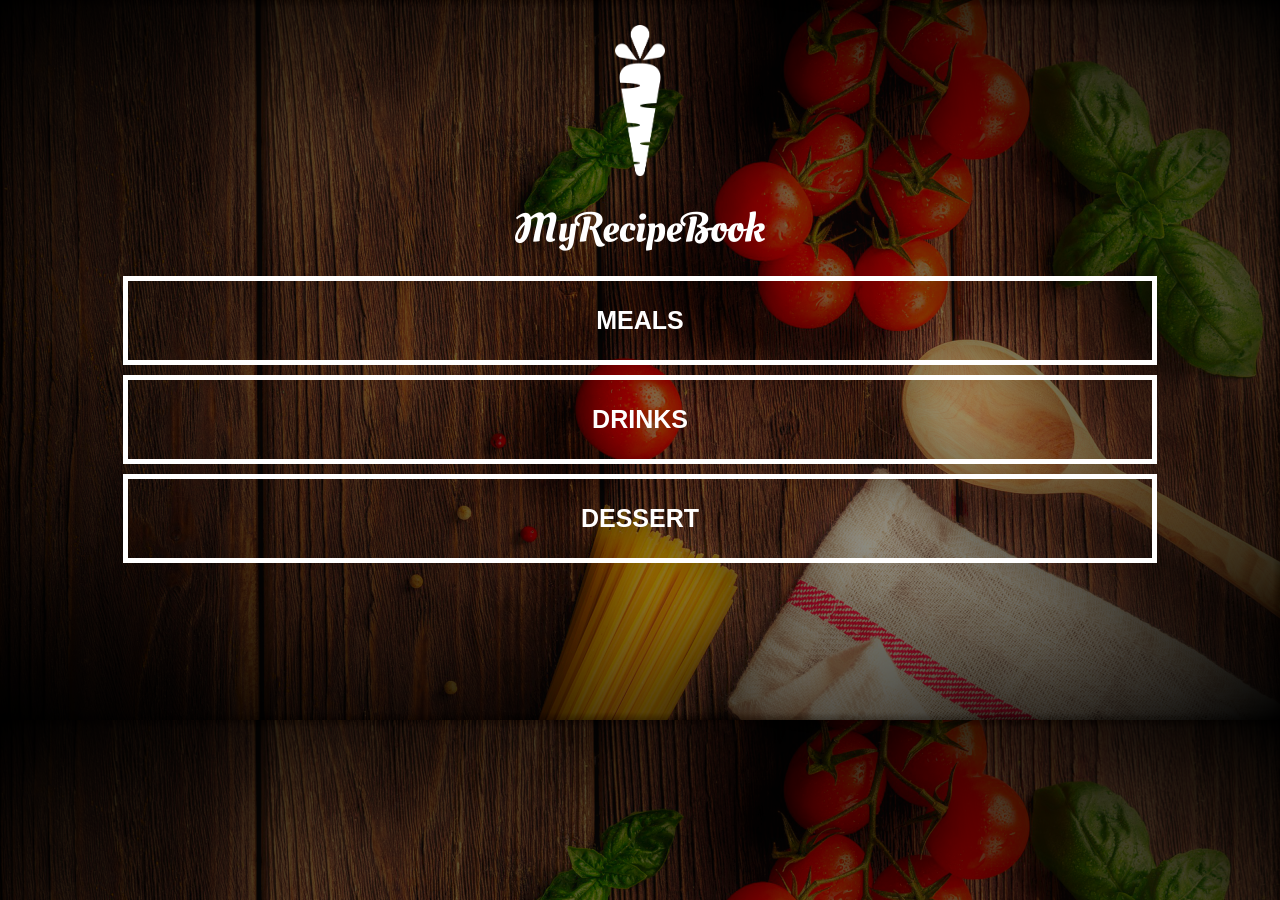
<file: index.html>
<!DOCTYPE html>
<html>
    <head>
        <link rel="stylesheet" href="styles.css">
        <title>My Receipe Book</title>
        <meta charset="UTF_8">
        <meta name="viewport" content="width=device-width, initial-scale=1.0">
    </head>

    <body class="body-home">    

        <div id="home">

            <img src="images/logo-img.png" id="home-logo-img">

             <img src="images/logo-text.png" id="home-logo-text">

            <div class="home-menu">
                <a href="list-recipes.html?category=main" class="home-menu-item">
                    <p>Meals</p>
                </a>

                <a href="list-recipes.html?category=drink" class="home-menu-item">
                    <p>Drinks</p>
                </a>

                <a href="list-recipes.html?category=dessert" class="home-menu-item">
                    <p>Dessert</p>
                </a>
            </div>
        </div>
    </body>
</html>
</file>
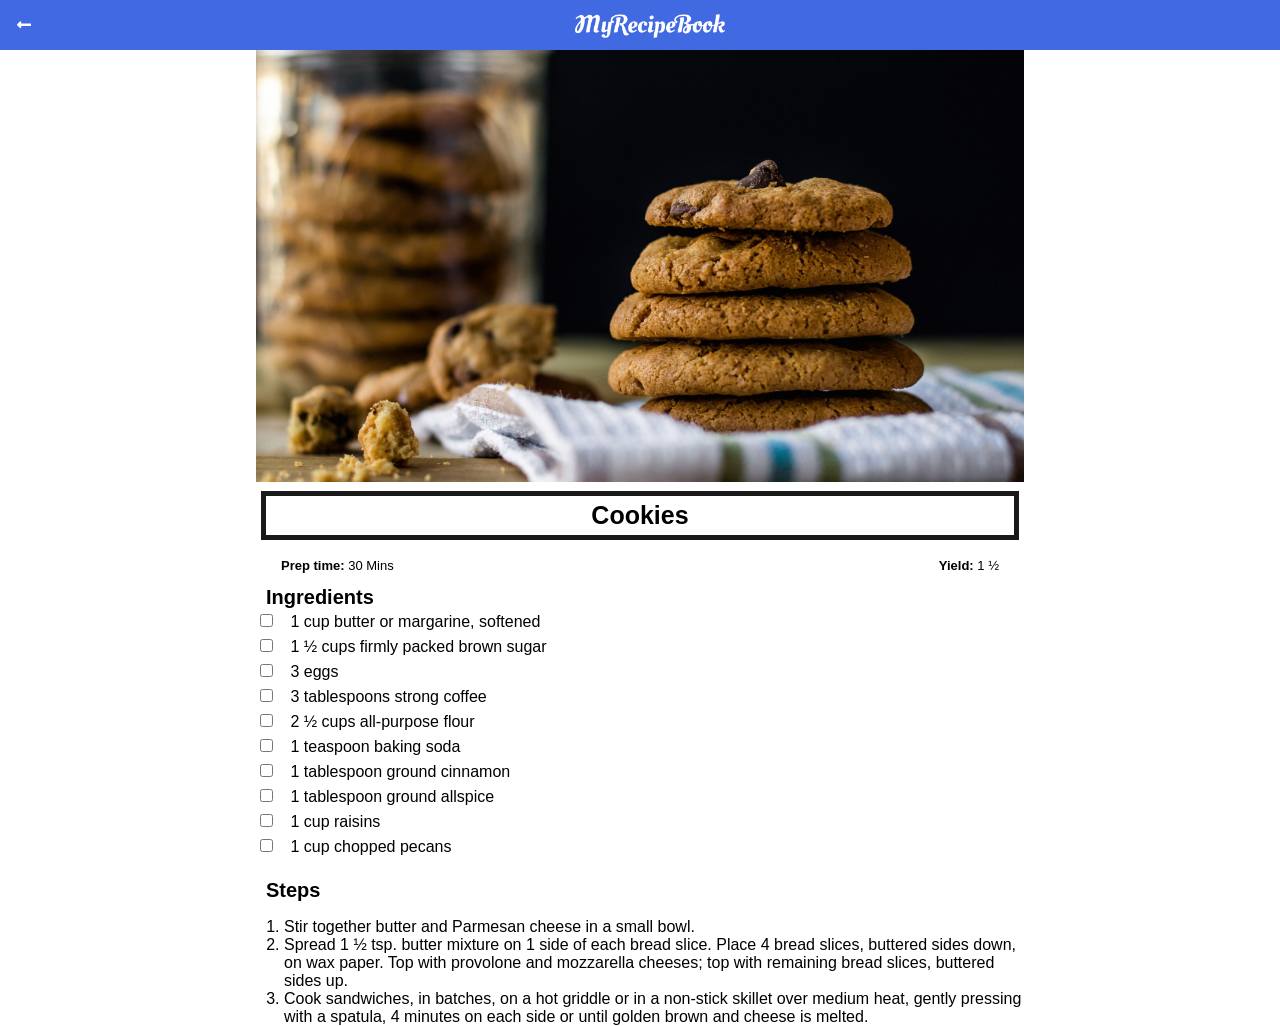
<file: cookies.html>
<!DOCTYPE html>
<html>
    <head>
        
        <title>My Recipe Book | Desserts | Cookies</title>
        <link rel="stylesheet" href="styles.css">
        <link rel="stylesheet" href="fontawesome/css/all.css">
        <meta charset="UTF_8">
        <meta name="viewport" content="width=device-width, initial-scale=1.0">
    </head>

    <body class="body-recipes">  
        
        <div class="header">
            <a href="index.html">
                <i class="fas fa-long-arrow-alt-left"></i>
            </a>

            <img src="images/logo-text.png">
        </div>
        
        <div id="recipe">
            <div class="recipe-details">
                <img src="images/cookies.png">

                <h1>Cookies</h1>

                <div class="recipe-details-info">
                    <p><b>Prep time:</b> 30 Mins</p>
                    <p style="float: right;"><b>Yield:</b> 1 &#189;</p>
                </div>

                <div class="recipe-details-ingredients">
                    <h2>Ingredients</h2>

                    <input type="checkbox" id="check-01">
                    <label for="check-01">1 cup butter or margarine, softened</label>
                        <br>
                    <input type="checkbox" id="check-02">
                    <label for="check-02">1 &#189; cups firmly packed brown sugar</label>
                        <br>
                    <input type="checkbox" id="check-03">
                    <label for="check-03">3 eggs</label>
                        <br>
                    <input type="checkbox" id="check-04">
                    <label for="check-04">3 tablespoons strong coffee</label>
                        <br>
                    <input type="checkbox" id="check-05">
                    <label for="check-05">2 &#189; cups all-purpose flour</label>
                        <br>
                    <input type="checkbox" id="check-06">
                    <label for="check-06">1 teaspoon baking soda</label>
                        <br>
                    <input type="checkbox" id="check-07">
                    <label for="check-07">1 tablespoon ground cinnamon</label>
                        <br>
                    <input type="checkbox" id="check-08">
                    <label for="check-08">1 tablespoon ground allspice</label>
                        <br>
                    <input type="checkbox" id="check-09">
                    <label for="check-09">1 cup raisins</label>
                        <br>
                    <input type="checkbox" id="check-10">
                    <label for="check-10">1 cup chopped pecans</label>
                        <br>
                        
                </div>

                <div class="recipe-details-steps">
                    <h2>Steps</h2>

                    <ol>
                        <li>Stir together butter and Parmesan cheese in a small bowl.</li>
                        <li>Spread 1 &#189; tsp. butter mixture on 1 side of each bread slice. Place 4 bread slices, buttered sides down, on wax paper. Top with provolone and mozzarella cheeses; top with remaining bread slices, buttered sides up.</li>
                        <li>Cook sandwiches, in batches, on a hot griddle or in a non-stick skillet over medium heat, gently pressing with a spatula, 4 minutes on each side or until golden brown and cheese is melted.</li>
                    </ol>
                </div>
            </div>

            
        </div>
    </body>
</html>
</file>
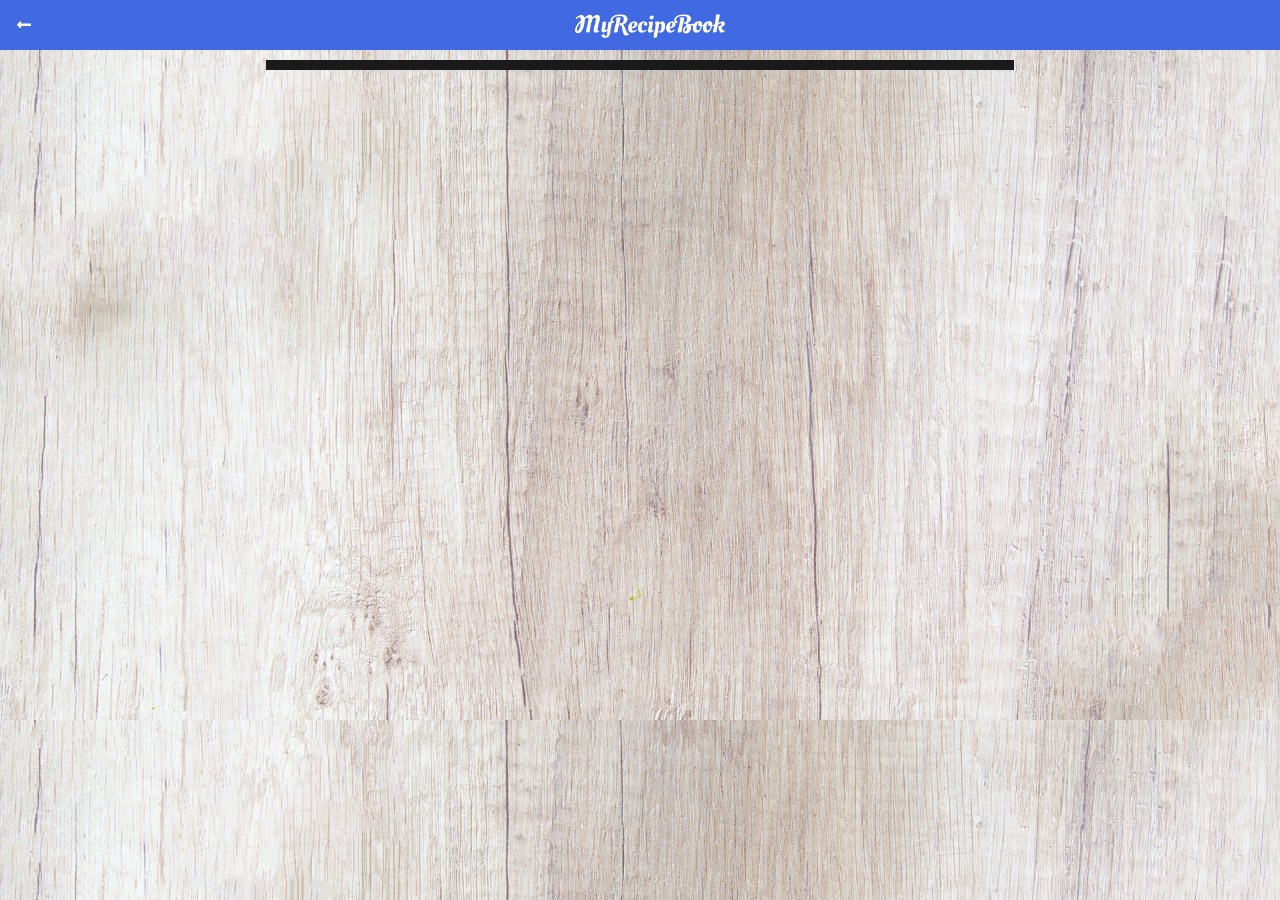
<file: list-recipes.html>
<!DOCTYPE html>
<html>
    <head>
        
        <title>My Recipe Book | Meals</title>
        <link rel="stylesheet" href="styles.css">
        <link rel="stylesheet" href="fontawesome/css/all.css">
    </head>

    <body class="body-meals" onload="getRecipeList()">  
        
        <div class="header">
            <a href="index.html">
                <i class="fas fa-long-arrow-alt-left"></i>
            </a>

            <img src="images/logo-text.png">

        </div>
        
        <div id="meals">
            <div class="meals-list" id="output">
                    <div class="meals-list-item">
                       
                    </div>
              
            </div>
        </div>

        <script src="js/list.js"></script>
    </body>
</html>
</file>
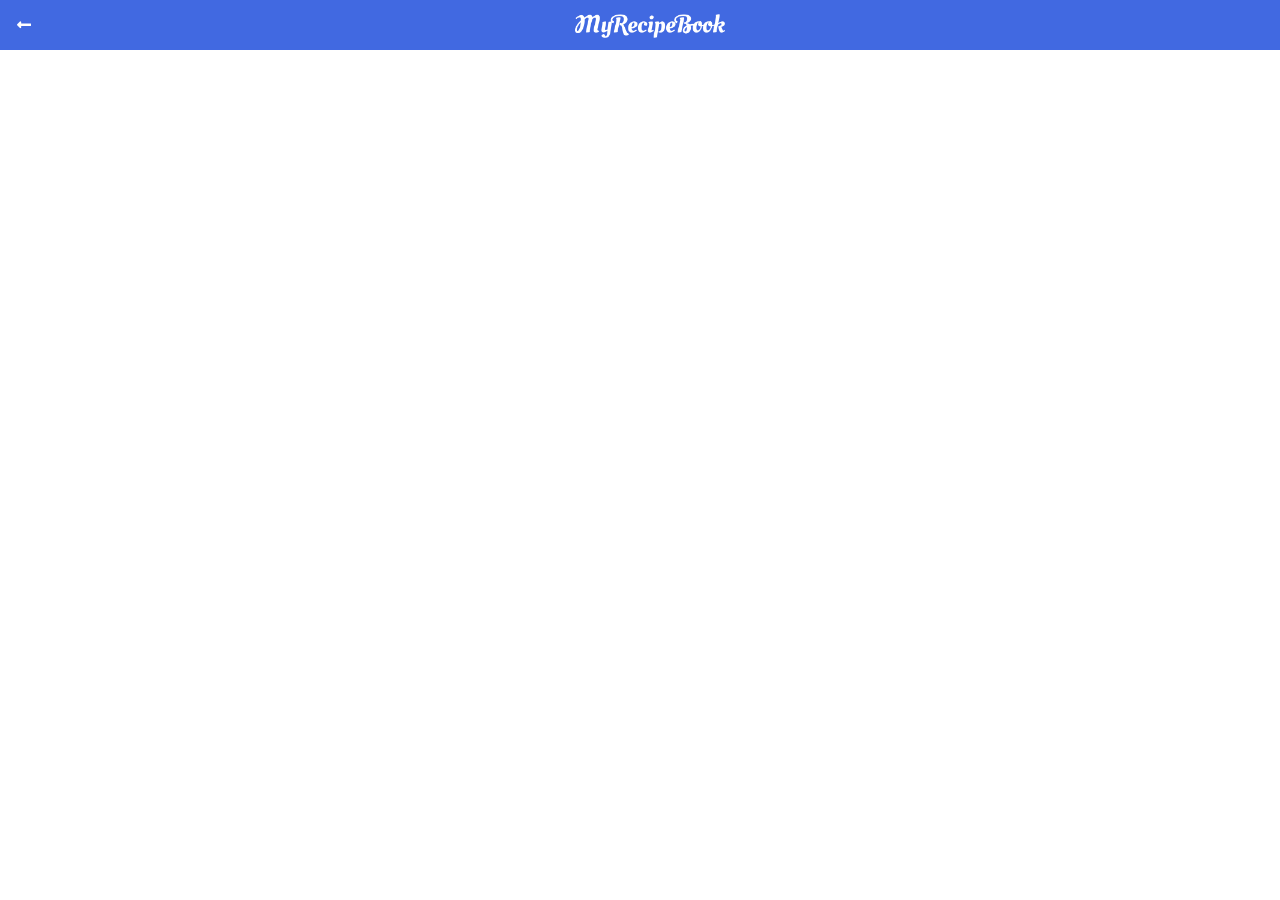
<file: show-recipe.html>
<!DOCTYPE html>
<html>
    <head>
        
        <title>My Recipe Book</title>
        <link rel="stylesheet" href="styles.css">
        <link rel="stylesheet" href="fontawesome/css/all.css">
        <meta charset="UTF_8">
        <meta name="viewport" content="width=device-width, initial-scale=1.0">
    </head>

    <body class="body-recipes" onload="getRecipe()">  
        
        <div class="header">
            <a href="#" id="back-link">
                <i class="fas fa-long-arrow-alt-left"></i>
            </a>

            <img src="images/logo-text.png">
        </div>
        
        <div id="recipe">
            <div class="recipe-details" id="output">
                
            </div>        
        </div>

        <script src="js/show.js"></script>
    </body>
</html>
</file>
<file: styles.css>
html{
    height: 100%;
}

body{
    font-family: sans-serif;
    margin: 0;
    padding: 0;
    height: 100%;
}

.body-home{
    background: url(images/background-01-port.png);
    background-position: center;
    background-attachment: fixed;
    background-repeat: no-repeat;
    background-size: cover;
}

/*=======HOME PAGE=======*/

#home-logo-img{
    width: 50px;
    margin: auto;
    display: block;
    padding: 25px 10px 10px 10px;
}

#home-logo-text{
    width: auto;
    display: block;
    margin: auto;
    padding: 25px;
}
/*===HOME PAGE MENU===*/
.home-menu-item{
    text-decoration: none;
    text-transform: uppercase;
    color: white;
    font-size: 25px;
    font-weight: bold;
    text-align: center;
    border: 5px solid white;
    display: block;

    margin: auto;
    margin-bottom: 10px;
    width: 80%;
}

/*=======MEALS PAGE=======*/
/*===MEALS PAGE MENU===*/
.meals-list a{
    text-decoration: none;
}

.meals-list-item{
    border: 5px solid #1a1a1a;
    margin: 10px;
}

.meals-list-item h1{
    font-weight: bold;
    font-size: 20px;
    color: #1a1a1a;
    padding-left: 10px;
}

.meals-list-item i{
    float: right;
    color: #1a1a1a;
    padding-right: 10px;
}
.meals-list-item p{
    font-size: 15px;
    font-style: italic;
    color: #4d4d4d;
    margin-top: -7px;
    padding-left: 10px;
}
/*=======MEALS BACKGROUND=======*/
.body-meals{
    background: url(images/background-02-port.png);
    background-position: center;
    background-attachment: fixed;
    background-repeat: no-repeat;
    background-size: cover;
}

/*=======HEADER=======*/
.header{
    background: royalblue;
    width: 100%;
    height: 50px;
    top: 0;

    position: fixed;
    overflow: hidden;
    text-align: center;
}


.header i{
    float: left;
    padding: 17px 0 0 17px;
    color: white;
}

.header img{
    width: 150px;
    padding: 14px;
    padding-right: 25px;
}

#meals{
    padding-top: 50px;
}

/*======= RECIPE PAGE =======*/

#recipe{
    padding-top: 50px;
}
/*==== RECIPE DETAILS ====*/

.recipe-details img{
    width: 100%;
}

.recipe-details h2{
    font-size: 20px;
    text-align: left;
    margin: 0;
    margin-left: 10px;
}

.recipe-details h1{
    font-size: 25px;
    border: 5px solid #1a1a1a;
    margin: 5px;
    padding: 5px;
    text-align: center;
}

.recipe-details-info{
    margin-left: 25px;
    margin-right: 25px;
}

.recipe-details-info p{
    font-size: 13px;
    display: inline-block;
}

.recipe-details-ingredients label{
    line-height: 25px;
    margin-left: 10px;
}

.recipe-details-steps{
    padding-top: 20px;

}

.recipe-details-steps ol{
    padding-left: 28px;
}

/*======= RESPONSIVE LAYOUT =======*/

@media only screen  and (min-width: 600px){
    #meals{
        width: 80%;
        margin: auto;
    }

    #recipe{
        width: 80%;
        margin: auto;

    }
}

@media only screen  and (min-width: 1000px){
    #meals{
        width: 60%;
        margin: auto;
    }

    #recipe{
        width: 60%;
        margin: auto;

    }
}

@media only screen  and (min-width: 1500px){
    #meals{
        width: 40%;
        margin: auto;
    }

    #recipe{
        width: 40%;
        margin: auto;

    }
}

@media only screen and (min-width: 720px){
    .body-home{
        background: url("images/background-01-land.png");
    }

    .body-meals{
        background: url("images/background-02-land.png");
    }
}
</file>
